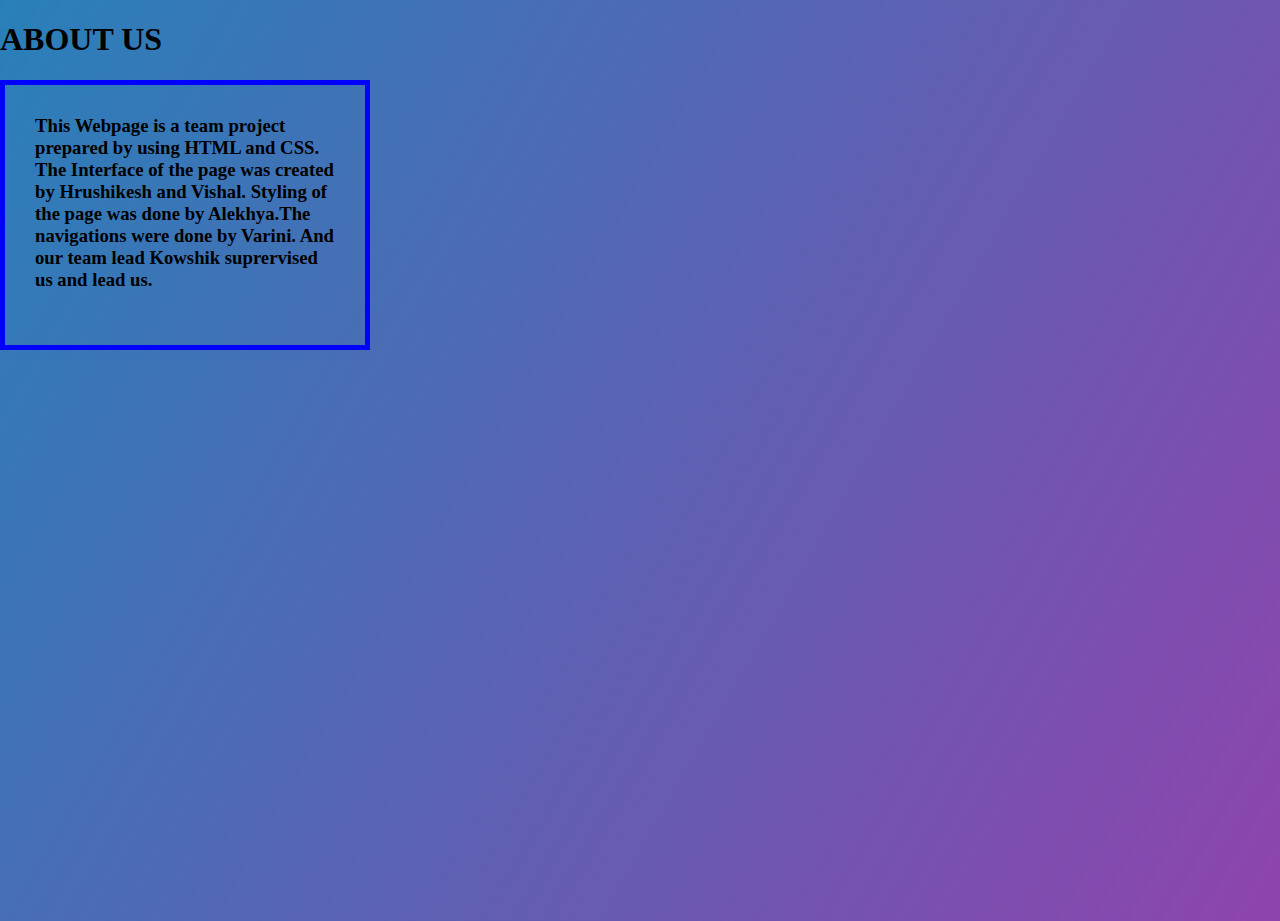
<file: aboutus.html>
<!DOCTYPE html>
<html lang="en">
<head>
    <meta charset="UTF-8">
    <meta http-equiv="X-UA-Compatible" content="IE=edge">
    <meta name="viewport" content="width=device-width, initial-scale=1.0">
    <title>About</title>
    <link rel="stylesheet" href="aboutus.css">
</head>
<body>
    <h1>ABOUT US</h1>
    <h3>This Webpage is a team project prepared by using HTML and CSS.
        The Interface of the page was created by Hrushikesh and Vishal.
        Styling of the page was done by Alekhya.The navigations were done by Varini.
        And our team lead Kowshik suprervised us and lead us.
    </h3>
</body>
</html>
</file>
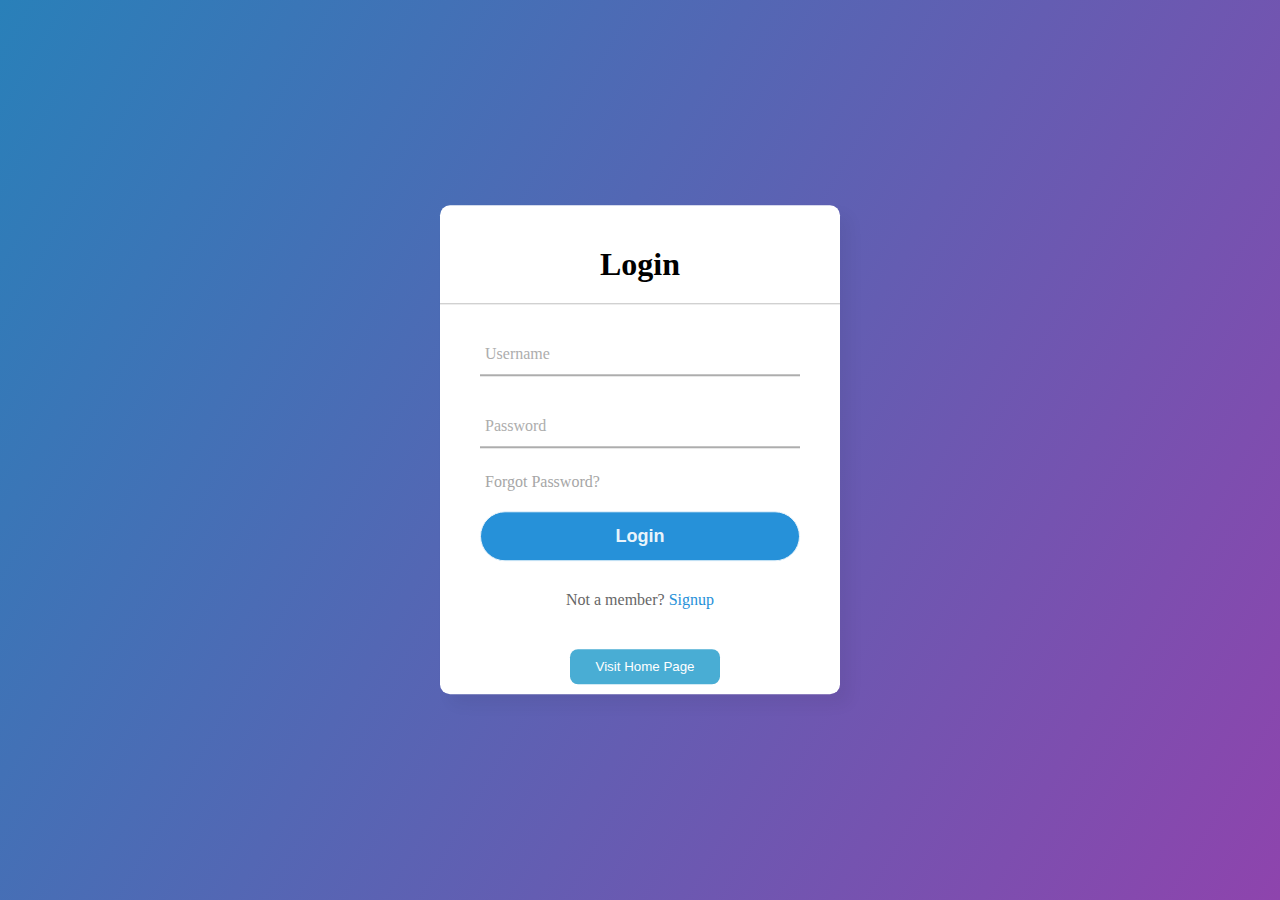
<file: login.html>
<!DOCTYPE html>
<html lang="en" dir="ltr">
  <head>
    <meta charset="utf-8">
    <title>Login</title>
    <link rel="stylesheet" href="login.css">
  </head>
  <body>
    <div class="center">
      <h1>Login</h1>
      <form method="post">
        <div class="txt_field">
          <input type="text" required>
          <span></span>
          <label>Username</label>
        </div>
        <div class="txt_field">
          <input type="password" required>
          <span></span>
          <label>Password</label>
        </div>
        <div class="pass">Forgot Password?</div>
        <input type="submit" value="Login">
        <div class="signup_link">
          Not a member? <a href="signup.html">Signup</a>
        </div>
        <button class="button"><a href="index.html" class="link">Visit Home Page</a></button>
      </form>
    </div>

  </body>
</html>
</file>
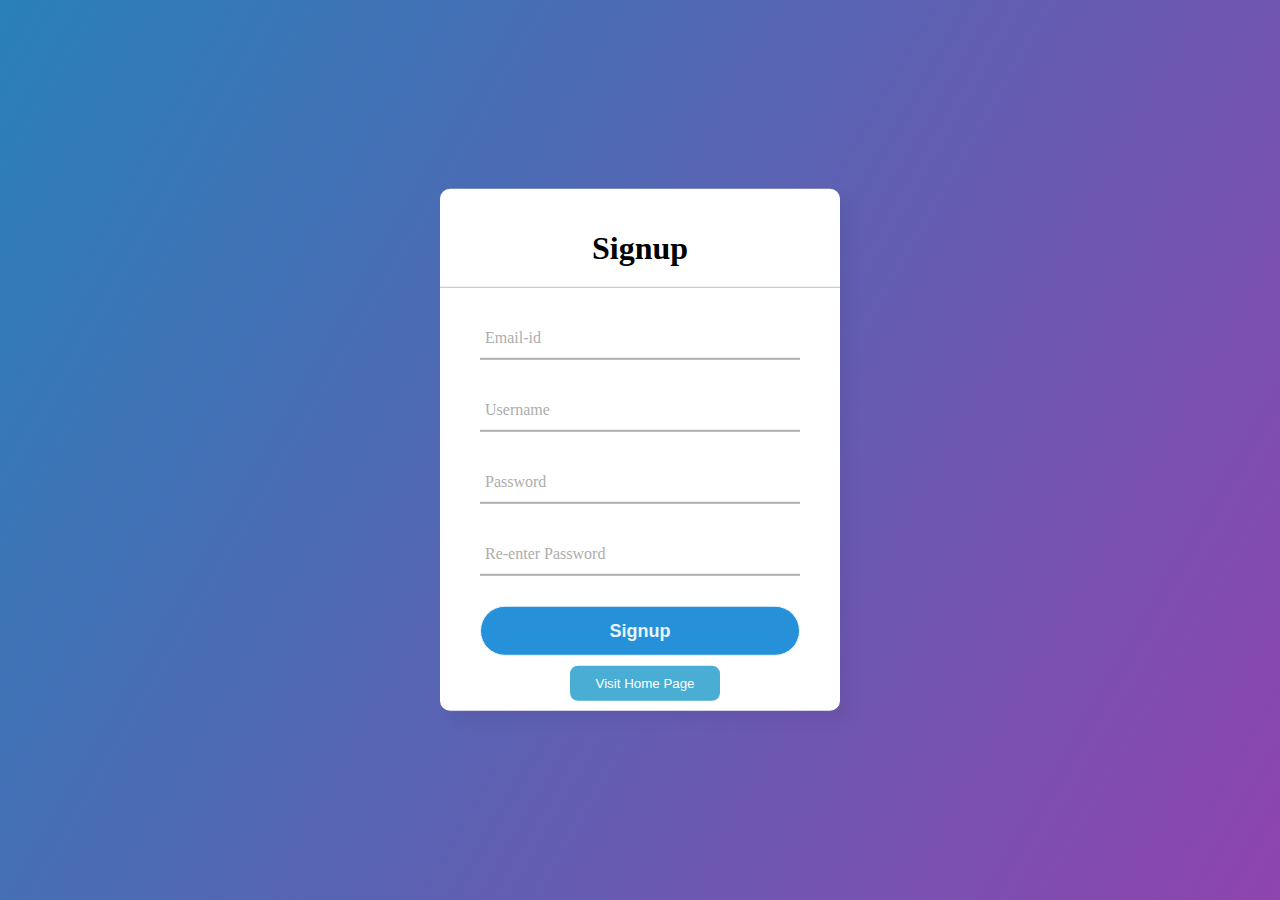
<file: signup.html>
<!DOCTYPE html>
<html lang="en" dir="ltr">
  <head>
    <meta charset="utf-8">
    <title>Register</title>
    <link rel="stylesheet" href="signup.css">
  </head>
  <body>
    <div class="center">
      <h1>Signup</h1>
      <form method="post">
        <div class="txt_field">
          <input type="text" required>
          <span></span>
          <label>Email-id</label>
        </div>
        <div class="txt_field">
            <input type="text" required>
            <span></span>
            <label>Username</label>
          </div>
        <div class="txt_field">
          <input type="password" required>
          <span></span>
          <label>Password</label>
        </div>
        <div class="txt_field">
            <input type="password" required>
            <span></span>
            <label> Re-enter Password</label>
          </div>
        <input type="submit" value="Signup">
        <button class="button"><a href="index.html" class="link">Visit Home Page</a></button>
      </form>
    </div>

  </body>
</html>
</file>
<file: aboutus.css>
\@import url('https://fonts.googleapis.com/css2?family=Noto+Sans:wght@700&family=Poppins:wght@400;500;600&display=swap');
*{
  margin: 0;
  padding: 0;
  box-sizing: border-box;
  font-family: "Poppins", sans-serif;
}
body{
  margin: 0;
  padding: 0;
  background: linear-gradient(120deg,#2980b9, #8e44ad);
  height: 100vh;
  overflow: hidden;
  
}
.center{
  position: absolute;
  top: 50%;
  left: 50%;
  transform: translate(-50%, -50%);
  width: 400px;
  background: white;
  border-radius: 10px;
  box-shadow: 10px 10px 15px rgba(0,0,0,0.05);
}
.center h1{
  text-align: center;
  padding: 20px;
  border-bottom: 1px solid silver;
  
}
h3 {
    box-sizing: content-box;  
    width: 300px;
    height: 200px;
    padding: 30px;  
    border: 5px solid blue;
  }
</file>
<file: login.css>
\@import url('https://fonts.googleapis.com/css2?family=Noto+Sans:wght@700&family=Poppins:wght@400;500;600&display=swap');
*{
  margin: 0;
  padding: 0;
  box-sizing: border-box;
  font-family: "Poppins", sans-serif;
}
body{
  margin: 0;
  padding: 0;
  background: linear-gradient(120deg,#2980b9, #8e44ad);
  height: 100vh;
  overflow: hidden;
}
.center{
  position: absolute;
  top: 50%;
  left: 50%;
  transform: translate(-50%, -50%);
  width: 400px;
  background: white;
  border-radius: 10px;
  box-shadow: 10px 10px 15px rgba(0,0,0,0.05);
}
.center h1{
  text-align: center;
  padding: 20px 0;
  border-bottom: 1px solid silver;
}
.center form{
  padding: 0 40px;
  box-sizing: border-box;
}
form .txt_field{
  position: relative;
  border-bottom: 2px solid #adadad;
  margin: 30px 0;
}
.txt_field input{
  width: 100%;
  padding: 0 5px;
  height: 40px;
  font-size: 16px;
  border: none;
  background: none;
  outline: none;
}
.txt_field label{
  position: absolute;
  top: 50%;
  left: 5px;
  color: #adadad;
  transform: translateY(-50%);
  font-size: 16px;
  pointer-events: none;
  transition: .5s;
}
.txt_field span::before{
  content: '';
  position: absolute;
  top: 40px;
  left: 0;
  width: 0%;
  height: 2px;
  background: #2691d9;
  transition: .5s;
}
.txt_field input:focus ~ label,
.txt_field input:valid ~ label{
  top: -5px;
  color: #2691d9;
}
.txt_field input:focus ~ span::before,
.txt_field input:valid ~ span::before{
  width: 100%;
}
.pass{
  margin: -5px 0 20px 5px;
  color: #a6a6a6;
  cursor: pointer;
}
.pass:hover{
  text-decoration: underline;
}
input[type="submit"]{
  width: 100%;
  height: 50px;
  border: 1px solid;
  background: #2691d9;
  border-radius: 25px;
  font-size: 18px;
  color: #e9f4fb;
  font-weight: 700;
  cursor: pointer;
  outline: none;
}
input[type="submit"]:hover{
  border-color: #2691d9;
  transition: .5s;
}
.signup_link{
  margin: 30px 0;
  text-align: center;
  font-size: 16px;
  color: #666666;
}
.signup_link a{
  color: #2691d9;
  text-decoration: none;
}
.signup_link a:hover{
  text-decoration: underline;
}
.button{
    border-radius:0px;
    margin-left:10px;
    border-radius:8px;
    background-color:rgb(73, 173, 212);
    width:150px;
    height:35px;
    margin:10px;
    margin-left:90px;
    border-radius:8px;
    text-decoration:none;
    border-width:0px;
   
}
.link{
  color:white;
  text-decoration:none;
}
</file>
<file: signup.css>
\@import url('https://fonts.googleapis.com/css2?family=Noto+Sans:wght@700&family=Poppins:wght@400;500;600&display=swap');
*{
  margin: 0;
  padding: 0;
  box-sizing: border-box;
  font-family: "Poppins", sans-serif;
}
body{
  margin: 0;
  padding: 0;
  background: linear-gradient(120deg,#2980b9, #8e44ad);
  height: 100vh;
  overflow: hidden;
}
.center{
  position: absolute;
  top: 50%;
  left: 50%;
  transform: translate(-50%, -50%);
  width: 400px;
  background: white;
  border-radius: 10px;
  box-shadow: 10px 10px 15px rgba(0,0,0,0.05);
}
.center h1{
  text-align: center;
  padding: 20px 0;
  border-bottom: 1px solid silver;
}
.center form{
  padding: 0 40px;
  box-sizing: border-box;
}
form .txt_field{
  position: relative;
  border-bottom: 2px solid #adadad;
  margin: 30px 0;
}
.txt_field input{
  width: 100%;
  padding: 0 5px;
  height: 40px;
  font-size: 16px;
  border: none;
  background: none;
  outline: none;
}
.txt_field label{
  position: absolute;
  top: 50%;
  left: 5px;
  color: #adadad;
  transform: translateY(-50%);
  font-size: 16px;
  pointer-events: none;
  transition: .5s;
}
.txt_field span::before{
  content: '';
  position: absolute;
  top: 40px;
  left: 0;
  width: 0%;
  height: 2px;
  background: #2691d9;
  transition: .5s;
}
.txt_field input:focus ~ label,
.txt_field input:valid ~ label{
  top: -5px;
  color: #2691d9;
}
.txt_field input:focus ~ span::before,
.txt_field input:valid ~ span::before{
  width: 100%;
}
.pass{
  margin: -5px 0 20px 5px;
  color: #a6a6a6;
  cursor: pointer;
}
.pass:hover{
  text-decoration: underline;
}
input[type="submit"]{
  width: 100%;
  height: 50px;
  border: 1px solid;
  background: #2691d9;
  border-radius: 25px;
  font-size: 18px;
  color: #e9f4fb;
  font-weight: 700;
  cursor: pointer;
  outline: none;
}
input[type="submit"]:hover{
  border-color: #2691d9;
  transition: .5s;
}
.signup_link{
  margin: 30px 0;
  text-align: center;
  font-size: 16px;
  color: #666666;
}
.signup_link a{
  color: #2691d9;
  text-decoration: none;
}
.signup_link a:hover{
  text-decoration: underline;
}
.button{
    border-radius:0px;
    margin-left:10px;
    border-radius:8px;
    background-color:rgb(73, 173, 212);
    width:150px;
    height:35px;
    margin:10px;
    margin-left:90px;
    border-radius:8px;
    text-decoration:none;
    border-width:0px;
}
.link{
  color:white;
  text-decoration:none;
}
</file>
